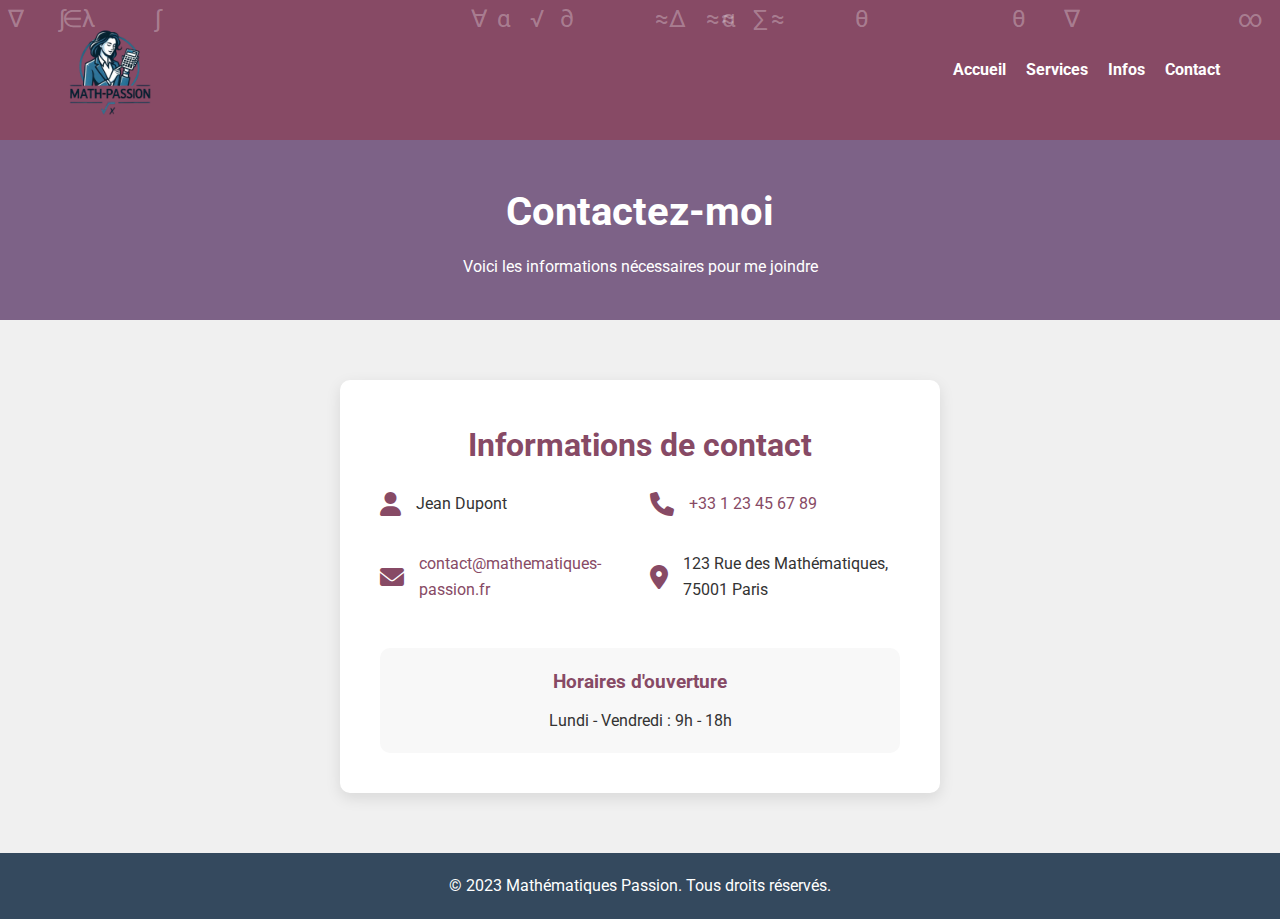
<file: contact.html>
<!DOCTYPE html>
<html lang="fr">
<head>
    <meta charset="UTF-8">
    <meta name="viewport" content="width=device-width, initial-scale=1.0">
    <title>Math-Passion | Contact</title>
    <link rel="stylesheet" href="style3.css">
    <link rel="icon" type="image/png" href="imgmath.png">
    <link rel="stylesheet" href="https://cdnjs.cloudflare.com/ajax/libs/font-awesome/6.0.0-beta3/css/all.min.css">
</head>
<body>
  <header>
    <div class="math-symbols" id="mathSymbols"></div>
    <div class="container">
      <nav>
        <img src="imgmath.png" width="100px" alt="logo mathematiques-passion" />
        <ul>
          <li><a href="index.html">Accueil</a></li>
          <li><a href="services.html">Services</a></li>
          <li><a href="apropos.html">Infos</a></li>
          <li><a href="contact.html">Contact</a></li>
        </ul>
      </nav>
    </div>
  </header>

  <section class="page-title">
    <div class="container">
      <h1>Contactez-moi</h1>
      <p>Voici les informations nécessaires pour me joindre</p>
    </div>
  </section>

  <section class="contact-content">
    <div class="container">
      <div class="contact-info">
        <h2>Informations de contact</h2>
        <div class="contact-details">
          <div class="contact-item">
            <i class="fas fa-user"></i>
            <p>Jean Dupont</p>
          </div>
          <div class="contact-item">
            <i class="fas fa-phone"></i>
            <p><a href="tel:+33123456789">+33 1 23 45 67 89</a></p>
          </div>
          <div class="contact-item">
            <i class="fas fa-envelope"></i>
            <p><a href="mailto:contact@mathematiques-passion.fr">contact@mathematiques-passion.fr</a></p>
          </div>
          <div class="contact-item">
            <i class="fas fa-map-marker-alt"></i>
            <p>123 Rue des Mathématiques, 75001 Paris</p>
          </div>
        </div>
        <div class="hours">
          <h3>Horaires d'ouverture</h3>
          <p>Lundi - Vendredi : 9h - 18h</p>
        </div>
      </div>
    </div>
  </section>

  <footer>
    <div class="container">
      <p>&copy; 2023 Mathématiques Passion. Tous droits réservés.</p>
    </div>
  </footer>

  <script>
    const mathSymbols = ['∑', '∫', 'π', '√', '∞', '≈', '≠', '∈', '∀', '∃', 'Δ', '∇', '∂', 'α', 'β', 'γ', 'λ', 'θ'];
    const symbolsContainer = document.getElementById('mathSymbols');

    function createSymbol() {
      const symbol = document.createElement('div');
      symbol.classList.add('math-symbol');
      symbol.textContent = mathSymbols[Math.floor(Math.random() * mathSymbols.length)];
      symbol.style.left = `${Math.random() * 100}%`;
      symbol.style.animationDuration = `${Math.random() * 5 + 5}s`;
      symbol.style.animationDelay = `${Math.random() * 5}s`;
      symbolsContainer.appendChild(symbol);

      symbol.addEventListener('animationend', () => {
        symbolsContainer.removeChild(symbol);
        createSymbol();
      });
    }

    for (let i = 0; i < 20; i++) {
      createSymbol();
    }
  </script>
</body>
</html>
</file>
<file: style3.css>
@import url('https://fonts.googleapis.com/css2?family=Roboto:wght@400;700&family=Montserrat:wght@400;700&display=swap');

  :root {
    --primary-color: #874a65;
    --secondary-color: #7d6287; /* Changed to gray */
    --accent-color: #e74c3c;
    --text-color: #333;
    --bg-color: #f0f0f0;
    --button-color: #874a65;
  }

  * {
    box-sizing: border-box;
    margin: 0;
    padding: 0;
  }

  body {
    font-family: 'Roboto', sans-serif;
    line-height: 1.6;
    color: var(--text-color);
    background-color: var(--bg-color);
  }

  .container {
    max-width: 1200px;
    margin: 0 auto;
    padding: 0 20px;
  }

  header {
    background-color: var(--primary-color);
    color: white;
    padding: 20px 0;
    position: relative;
    overflow: hidden;
  }

  .math-symbols {
    position: absolute;
    top: 0;
    left: 0;
    width: 100%;
    height: 100%;
    pointer-events: none;
    z-index: 1;
  }

  .math-symbol {
    position: absolute;
    font-size: 24px;
    color: rgba(255, 255, 255, 0.3);
    animation: floatSymbol 10s linear infinite;
  }

  @keyframes floatSymbol {
    0% {
      transform: translateY(100%) rotate(0deg);
      opacity: 0;
    }
    10% {
      opacity: 1;
    }
    90% {
      opacity: 1;
    }
    100% {
      transform: translateY(-100%) rotate(360deg);
      opacity: 0;
    }
  }

  nav {
    display: flex;
    justify-content: space-between;
    align-items: center;
    position: relative;
    z-index: 2;
  }

  nav ul {
    list-style-type: none;
    display: flex;
  }

  nav ul li {
    margin-left: 20px;
  }

  nav ul li a {
    color: white;
    text-decoration: none;
    font-weight: bold;
    transition: color 0.3s ease;
  }

  nav ul li a:hover {
    color: var(--secondary-color);
  }

  .page-title {
    background-color: var(--secondary-color);
    color: white;
    text-align: center;
    padding: 40px 0;
  }

  .page-title h1 {
    font-size: 2.5em;
    margin-bottom: 10px;
  }

  .contact-content {
    padding: 60px 0;
  }

  .contact-info {
    max-width: 600px;
    margin: 0 auto;
    background-color: white;
    padding: 40px;
    border-radius: 10px;
    box-shadow: 0 5px 15px rgba(0, 0, 0, 0.1);
  }

  .contact-info h2 {
    font-size: 2em;
    color: var(--primary-color);
    margin-bottom: 20px;
    text-align: center;
  }

  .contact-details {
    display: grid;
    grid-template-columns: repeat(auto-fit, minmax(250px, 1fr));
    gap: 20px;
  }

  .contact-item {
    display: flex;
    align-items: center;
    margin-bottom: 15px;
  }

  .contact-item i {
    font-size: 24px;
    color: var(--primary-color);
    margin-right: 15px;
  }

  .contact-item p {
    margin: 0;
  }

  .contact-item a {
    color: var(--primary-color);
    text-decoration: none;
    transition: color 0.3s ease;
  }

  .contact-item a:hover {
    color: var(--accent-color);
  }

  .hours {
    text-align: center;
    margin-top: 30px;
    padding: 20px;
    background-color: #f8f8f8;
    border-radius: 10px;
  }

  .hours h3 {
    color: var(--primary-color);
    margin-bottom: 10px;
  }

  footer {
    background-color: #34495e;
    color: white;
    text-align: center;
    padding: 20px 0;
  }
</file>
